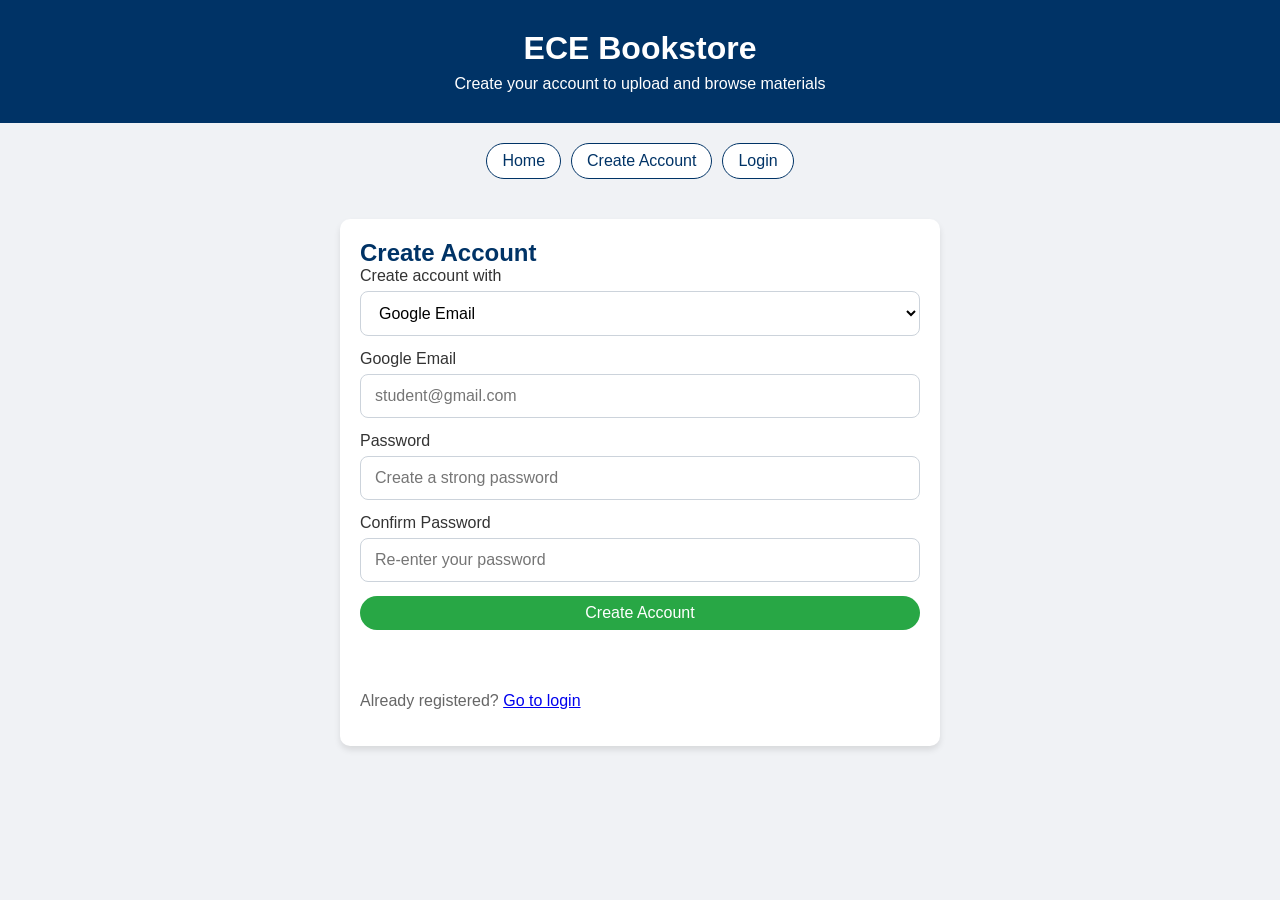
<file: ece-material-site/src/main/webapp/accountcreation.html>
<!DOCTYPE html>
<html lang="en">
<head>
    <meta charset="UTF-8">
    <meta name="viewport" content="width=device-width, initial-scale=1.0">
    <title>Create Account - ECE Bookstore</title>
    <link rel="stylesheet" href="style.css">
</head>
<body>
    <header>
        <h1>ECE Bookstore</h1>
        <p>Create your account to upload and browse materials</p>
    </header>

    <nav>
        <a href="index.html">Home</a>
        <a href="accountcreation.html">Create Account</a>
        <a href="login.html">Login</a>
    </nav>

    <main>
        <section class="panel-card single-column">
            <h2 class="section-title">Create Account</h2>
            <form id="register-form" class="account-form">
                <label>
                    <span>Create account with</span>
                    <select class="form-input" name="identifier_type" id="register-identifier-type" required>
                        <option value="google_email">Google Email</option>
                        <option value="ddu_id">DDU ID</option>
                    </select>
                </label>
                <label>
                    <span id="register-identifier-label">Google Email</span>
                    <input class="form-input" type="text" name="identifier_value" id="register-identifier-value" placeholder="student@gmail.com" required>
                </label>
                <label>
                    <span>Password</span>
                    <input class="form-input" type="password" name="password" placeholder="Create a strong password" required>
                </label>
                <label>
                    <span>Confirm Password</span>
                    <input class="form-input" type="password" name="confirm_password" placeholder="Re-enter your password" required>
                </label>
                <button class="buy-btn" type="submit">Create Account</button>
                <p id="register-status" class="status-text" aria-live="polite"></p>
            </form>
            <p class="footer-note">Already registered? <a href="login.html">Go to login</a></p>
        </section>
    </main>

    <script>
        const registerForm = document.getElementById("register-form");
        const registerStatus = document.getElementById("register-status");
        const registerIdentifierType = document.getElementById("register-identifier-type");
        const registerIdentifierLabel = document.getElementById("register-identifier-label");
        const registerIdentifierValue = document.getElementById("register-identifier-value");

        registerIdentifierType?.addEventListener("change", updateRegisterIdentifierField);
        updateRegisterIdentifierField();

        registerForm?.addEventListener("submit", async (event) => {
            event.preventDefault();
            registerStatus.textContent = "Creating account...";

            const formData = new FormData(registerForm);
            const payload = {
                identifier_type: formData.get("identifier_type"),
                identifier_value: formData.get("identifier_value"),
                password: formData.get("password")
            };

            if (formData.get("password") !== formData.get("confirm_password")) {
                registerStatus.textContent = "Password mismatch.";
                return;
            }

            try {
                const response = await fetch("/api/register", {
                    method: "POST",
                    headers: {
                        "Content-Type": "application/json"
                    },
                    body: JSON.stringify(payload)
                });

                const result = await parseJsonResponse(response);
                if (!response.ok) {
                    throw new Error(result.error || "Registration failed.");
                }

                registerStatus.textContent = "Account created successfully. Redirecting to login...";
                registerForm.reset();
                setTimeout(() => {
                    window.location.assign("login.html");
                }, 900);
            } catch (error) {
                registerStatus.textContent = error.message;
            }
        });

        async function parseJsonResponse(response) {
            const contentType = response.headers.get("Content-Type") || "";
            const bodyText = await response.text();
            if (!contentType.includes("application/json")) {
                throw new Error("Server returned an HTML page instead of JSON. Restart the Java server and open this page from localhost.");
            }
            return JSON.parse(bodyText);
        }

        function updateRegisterIdentifierField() {
            if (registerIdentifierType.value === "ddu_id") {
                registerIdentifierLabel.textContent = "DDU ID";
                registerIdentifierValue.placeholder = "DDU1400001";
            } else {
                registerIdentifierLabel.textContent = "Google Email";
                registerIdentifierValue.placeholder = "student@gmail.com";
            }
        }
    </script>
</body>
</html>
</file>
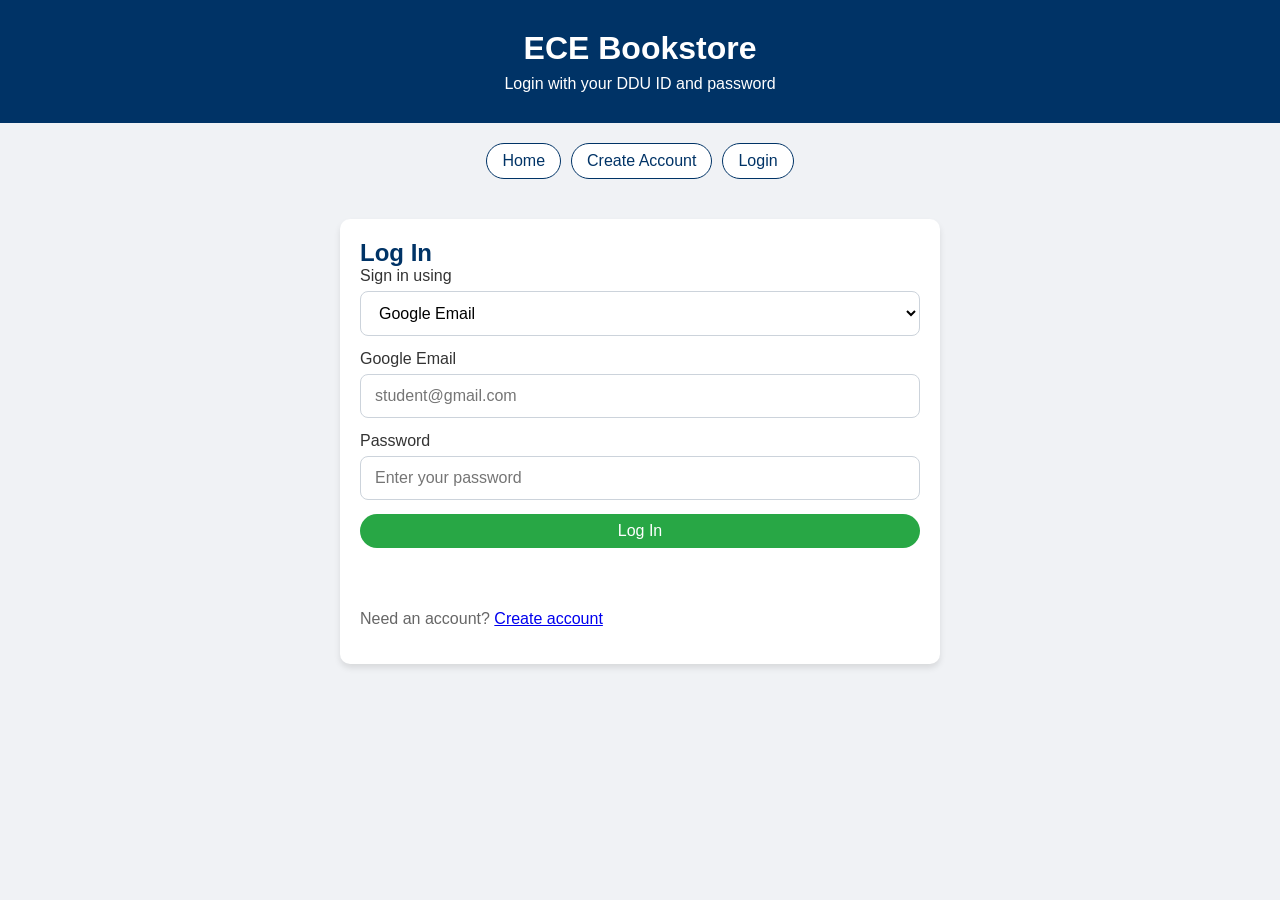
<file: ece-material-site/src/main/webapp/login.html>
<!DOCTYPE html>
<html lang="en">
<head>
    <meta charset="UTF-8">
    <meta name="viewport" content="width=device-width, initial-scale=1.0">
    <title>ECE Bookstore Login</title>
    <link rel="stylesheet" href="style.css">
</head>
<body>
    <header>
        <h1>ECE Bookstore</h1>
        <p>Login with your DDU ID and password</p>
    </header>

    <nav>
        <a href="index.html">Home</a>
        <a href="accountcreation.html">Create Account</a>
        <a href="login.html">Login</a>
    </nav>

    <main>
        <section class="panel-card single-column">
            <h2 class="section-title">Log In</h2>
            <form id="login-form" class="account-form">
                <label>
                    <span>Sign in using</span>
                    <select class="form-input" name="identifier_type" id="login-identifier-type" required>
                        <option value="google_email">Google Email</option>
                        <option value="ddu_id">DDU ID</option>
                    </select>
                </label>
                <label>
                    <span id="login-identifier-label">Google Email</span>
                    <input class="form-input" type="text" name="identifier_value" id="login-identifier-value" placeholder="student@gmail.com" required>
                </label>
                <label>
                    <span>Password</span>
                    <input class="form-input" type="password" name="password" placeholder="Enter your password" required>
                </label>
                <button class="buy-btn" type="submit">Log In</button>
                <p id="login-status" class="status-text" aria-live="polite"></p>
            </form>
            <p class="footer-note">Need an account? <a href="accountcreation.html">Create account</a></p>
        </section>
    </main>

    <script>
        const loginForm = document.getElementById("login-form");
        const loginStatus = document.getElementById("login-status");
        const loginIdentifierType = document.getElementById("login-identifier-type");
        const loginIdentifierLabel = document.getElementById("login-identifier-label");
        const loginIdentifierValue = document.getElementById("login-identifier-value");

        loginIdentifierType?.addEventListener("change", updateLoginIdentifierField);
        updateLoginIdentifierField();

        loginForm?.addEventListener("submit", async (event) => {
            event.preventDefault();
            loginStatus.textContent = "Logging in...";

            const formData = new FormData(loginForm);
            const payload = {
                identifier_value: formData.get("identifier_value"),
                password: formData.get("password")
            };

            try {
                const response = await fetch("/api/login", {
                    method: "POST",
                    headers: {
                        "Content-Type": "application/json"
                    },
                    body: JSON.stringify(payload)
                });

                const result = await parseJsonResponse(response);
                if (!response.ok) {
                    throw new Error(result.error || "Login failed.");
                }

                sessionStorage.setItem("ece_current_user", JSON.stringify(result.user));
                loginStatus.textContent = "Login successful. Redirecting...";
                loginForm.reset();
                window.location.assign("myaccount.html");
            } catch (error) {
                loginStatus.textContent = error.message;
            }
        });

        async function parseJsonResponse(response) {
            const contentType = response.headers.get("Content-Type") || "";
            const bodyText = await response.text();
            if (!contentType.includes("application/json")) {
                throw new Error("Server returned an HTML page instead of JSON. Restart the Java server and open /login.html from localhost.");
            }
            return JSON.parse(bodyText);
        }

        function updateLoginIdentifierField() {
            if (loginIdentifierType.value === "ddu_id") {
                loginIdentifierLabel.textContent = "DDU ID";
                loginIdentifierValue.placeholder = "DDU1400001";
            } else {
                loginIdentifierLabel.textContent = "Google Email";
                loginIdentifierValue.placeholder = "student@gmail.com";
            }
        }
    </script>
</body>
</html>
</file>
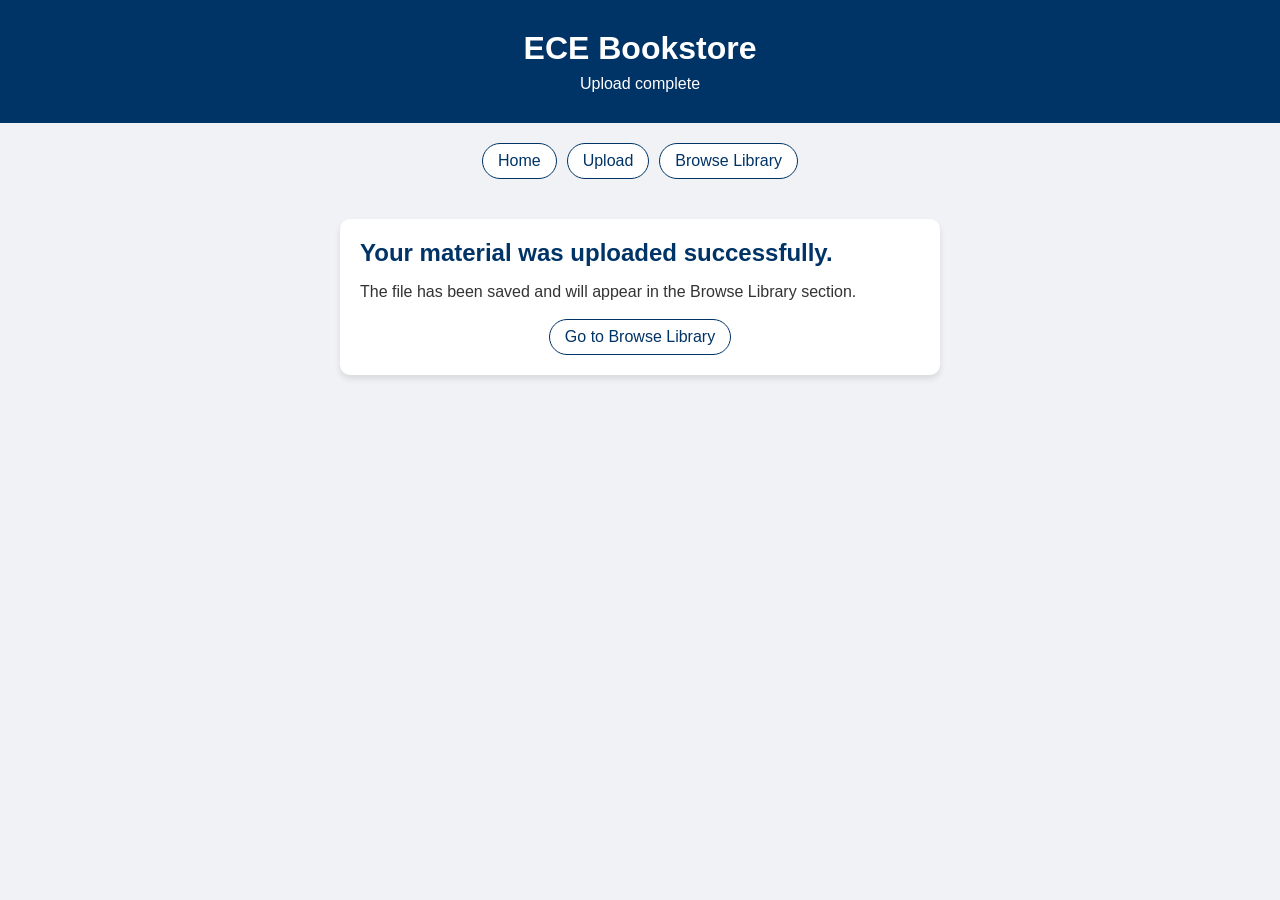
<file: ece-material-site/src/main/webapp/message.html>
<!DOCTYPE html>
<html lang="en">
<head>
    <meta charset="UTF-8">
    <meta name="viewport" content="width=device-width, initial-scale=1.0">
    <title>Upload Complete</title>
    <link rel="stylesheet" href="style.css">
</head>
<body>
    <header>
        <h1>ECE Bookstore</h1>
        <p>Upload complete</p>
    </header>

    <nav>
        <a href="index.html">Home</a>
        <a href="index.html#upload">Upload</a>
        <a href="index.html#library">Browse Library</a>
    </nav>

    <main>
        <section class="panel-card single-column">
            <h2 class="section-title">Your material was uploaded successfully.</h2>
            <p>The file has been saved and will appear in the Browse Library section.</p>
            <div class="button-row">
                <a class="action-btn" href="index.html#library">Go to Browse Library</a>
            </div>
        </section>
    </main>
</body>
</html>
</file>
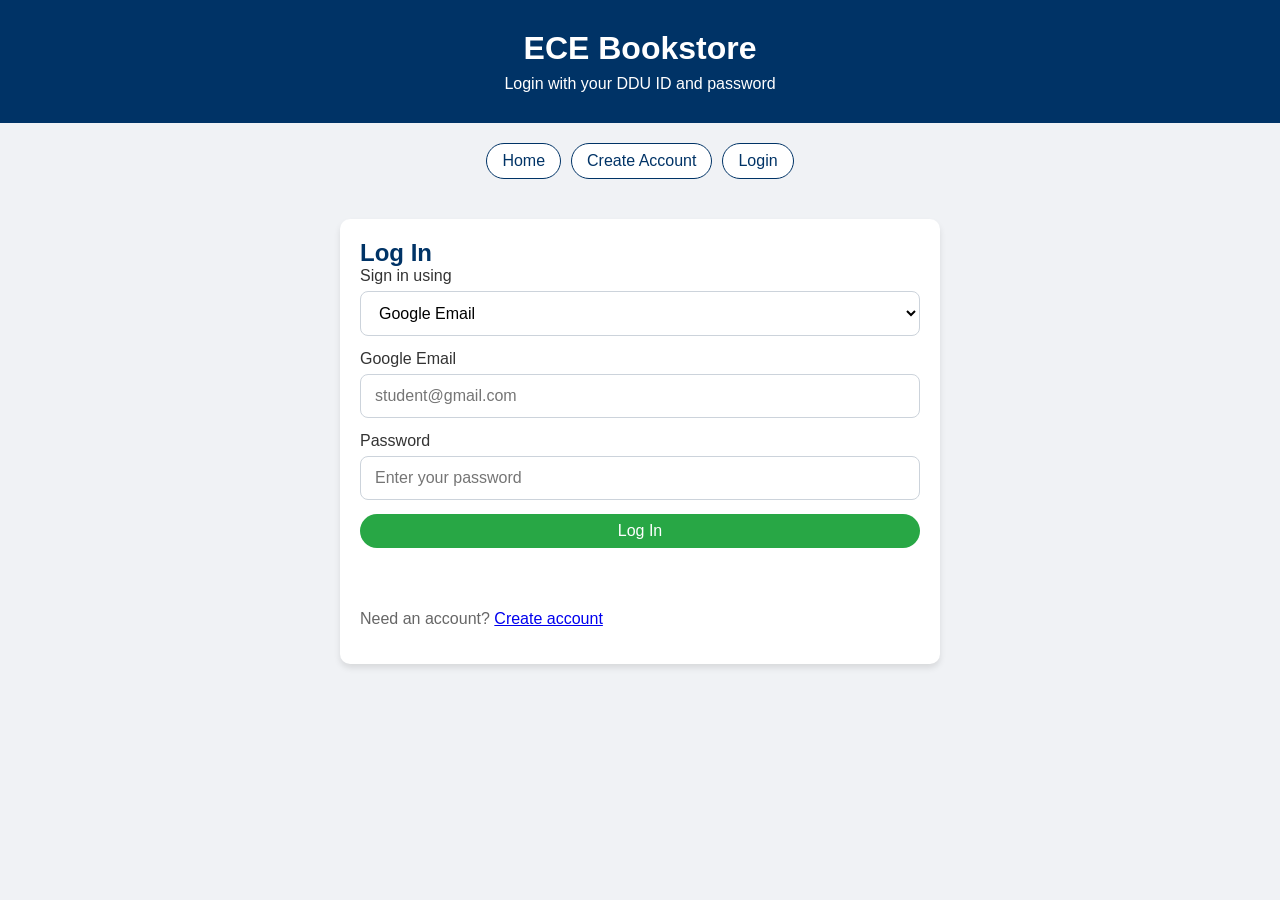
<file: ece-material-site/src/main/webapp/myaccount.html>
<!DOCTYPE html>
<html lang="en">
<head>
    <meta charset="UTF-8">
    <meta name="viewport" content="width=device-width, initial-scale=1.0">
    <title>My Account - ECE Bookstore</title>
    <link rel="stylesheet" href="style.css">
</head>
<body>
    <header>
        <h1>ECE Bookstore</h1>
        <p>Your account details and quick actions</p>
    </header>

    <nav>
        <a href="index.html">Home</a>
        <a href="myaccount.html">My Account</a>
        <a href="privacypolicy.html">Privacy Policy</a>
    </nav>

    <main>
        <section class="panel-card">
            <h2 class="section-title">My Account</h2>
            <div class="profile-shell">
                <div id="profile-avatar" class="profile-avatar" aria-hidden="true"></div>
                <div class="profile-details">
                    <p id="profile-email" class="current-user-text"></p>
                    <p id="profile-ddu" class="current-user-text"></p>
                    <p id="profile-rank" class="current-user-text"></p>
                    <p id="profile-points" class="current-user-text"></p>
                </div>
            </div>
            <div class="button-row">
                <a class="action-btn" href="index.html">Back to Home</a>
                <button id="logout-button" class="buy-btn" type="button">Log Out</button>
            </div>
        </section>
    </main>

    <script>
        const storedUser = sessionStorage.getItem("ece_current_user");
        const logoutButton = document.getElementById("logout-button");
        const avatarElement = document.getElementById("profile-avatar");

        if (!storedUser) {
            window.location.assign("login.html");
        } else {
            const user = JSON.parse(storedUser);
            avatarElement.textContent = chooseAvatar(user);
            document.getElementById("profile-email").textContent = `Google Email: ${displayEmail(user.google_email)}`;
            document.getElementById("profile-ddu").textContent = `DDU ID: ${displayDduId(user.ddu_id)}`;
            document.getElementById("profile-rank").textContent = `Rank: ${user.rank}`;
            document.getElementById("profile-points").textContent = `Points: ${user.points}`;
        }

        logoutButton?.addEventListener("click", () => {
            sessionStorage.removeItem("ece_current_user");
            window.location.assign("login.html");
        });

        function chooseAvatar(user) {
            const avatars = ["📘", "📗", "📙", "📚", "🧠", "⚡", "🛰️", "🔬", "💡", "🧮"];
            const source = `${user.ddu_id}-${user.google_email}`;
            let total = 0;
            for (let index = 0; index < source.length; index += 1) {
                total += source.charCodeAt(index);
            }
            return avatars[total % avatars.length];
        }

        function displayEmail(value) {
            return value.endsWith("@placeholder.ecematerial.local") ? "Not provided" : value;
        }

        function displayDduId(value) {
            return value.startsWith("UNSET-DDU-") ? "Not provided" : value;
        }
    </script>
</body>
</html>
</file>
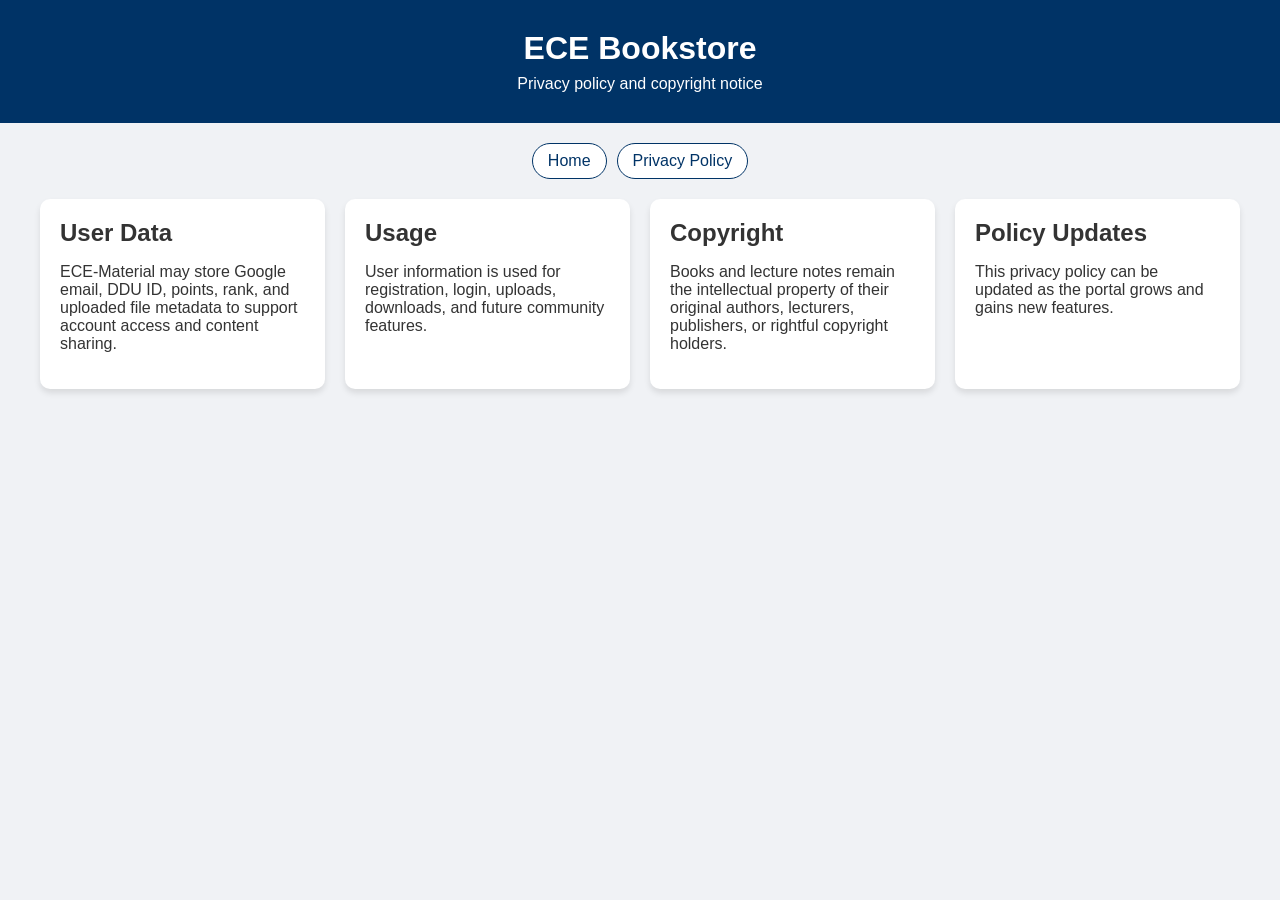
<file: ece-material-site/src/main/webapp/privacypolicy.html>
<!DOCTYPE html>
<html lang="en">
<head>
    <meta charset="UTF-8">
    <meta name="viewport" content="width=device-width, initial-scale=1.0">
    <title>ECE Bookstore Privacy Policy</title>
    <link rel="stylesheet" href="style.css">
</head>
<body>
    <header>
        <h1>ECE Bookstore</h1>
        <p>Privacy policy and copyright notice</p>
    </header>

    <nav>
        <a href="index.html">Home</a>
        <a href="privacypolicy.html">Privacy Policy</a>
    </nav>

    <main class="book-grid">
        <section class="panel-card">
            <h2>User Data</h2>
            <p>ECE-Material may store Google email, DDU ID, points, rank, and uploaded file metadata to support account access and content sharing.</p>
        </section>
        <section class="panel-card">
            <h2>Usage</h2>
            <p>User information is used for registration, login, uploads, downloads, and future community features.</p>
        </section>
        <section class="panel-card">
            <h2>Copyright</h2>
            <p>Books and lecture notes remain the intellectual property of their original authors, lecturers, publishers, or rightful copyright holders.</p>
        </section>
        <section class="panel-card">
            <h2>Policy Updates</h2>
            <p>This privacy policy can be updated as the portal grows and gains new features.</p>
        </section>
    </main>
</body>
</html>
</file>
<file: ece-material-site/src/main/webapp/style.css>
body {
    font-family: "Segoe UI", Arial, sans-serif;
    background-color: #f0f2f5;
    margin: 0;
    color: #333;
    text-align: center;
}

header {
    background-color: #003366;
    color: white;
    padding: 30px 20px;
}

header h1 {
    margin: 0 0 8px;
}

header p {
    margin: 0;
}

nav {
    margin: 20px 0;
    display: flex;
    justify-content: center;
    gap: 10px;
    flex-wrap: wrap;
}

nav a,
nav button,
.action-btn,
.buy-btn {
    margin: 0;
    padding: 8px 15px;
    cursor: pointer;
    border-radius: 20px;
    border: 1px solid #003366;
    background: white;
    color: #003366;
    text-decoration: none;
    font: inherit;
}

nav a:hover,
nav button:hover,
.action-btn:hover,
.buy-btn:hover {
    background: #003366;
    color: white;
}

main {
    max-width: 1200px;
    margin: 0 auto 40px;
    padding: 20px;
}

#book-grid,
.book-grid {
    display: grid;
    grid-template-columns: repeat(auto-fit, minmax(250px, 1fr));
    gap: 20px;
    padding: 0;
}

.book-card,
.panel-card {
    background: white;
    padding: 20px;
    border-radius: 10px;
    box-shadow: 0 4px 6px rgba(0, 0, 0, 0.1);
    transition: 0.3s;
    text-align: left;
}

.book-card:hover,
.panel-card:hover {
    transform: translateY(-6px);
}

.book-cover,
.profile-avatar {
    font-size: 60px;
    margin-bottom: 15px;
    text-align: center;
}

.buy-btn {
    background-color: #28a745;
    color: white;
    border: none;
}

.buy-btn:hover {
    background-color: #218838;
    color: white;
}

.search-bar,
.form-input,
.search-input {
    width: 100%;
    padding: 12px 14px;
    border-radius: 8px;
    border: 1px solid #ccd3db;
    background: white;
    font: inherit;
    box-sizing: border-box;
}

.section-title {
    margin: 30px 0 14px;
    color: #003366;
    text-align: left;
}

.form-stack,
.account-form,
.upload-form {
    display: grid;
    gap: 14px;
}

.form-stack label,
.account-form label,
.upload-form label {
    display: grid;
    gap: 6px;
    text-align: left;
}

.status-text,
.empty-state,
.material-meta,
.selected-file-text,
.upload-progress-text,
.footer-note,
.current-user-text {
    color: #666;
}

.drop-zone {
    min-height: 150px;
    border: 2px dashed #7d93aa;
    border-radius: 10px;
    background: #f8fbff;
    display: grid;
    place-items: center;
    padding: 20px;
    text-align: center;
    cursor: pointer;
}

.drop-zone.drag-active {
    border-color: #003366;
    background: #eef5ff;
}

.file-input {
    display: none;
}

.upload-progress {
    display: grid;
    gap: 8px;
}

.upload-progress-bar {
    width: 100%;
    height: 12px;
    border-radius: 999px;
    overflow: hidden;
    background: #d9e2ec;
}

.upload-progress-fill {
    width: 0;
    height: 100%;
    background: linear-gradient(90deg, #003366, #28a745);
}

.library-actions {
    margin-top: 18px;
    text-align: center;
}

.profile-shell {
    display: grid;
    grid-template-columns: 120px 1fr;
    gap: 20px;
    align-items: center;
}

.profile-avatar {
    width: 120px;
    height: 120px;
    border-radius: 50%;
    background: #eef5ff;
    display: grid;
    place-items: center;
    margin: 0 auto;
}

.profile-details {
    display: grid;
    gap: 8px;
}

.button-row {
    display: flex;
    gap: 10px;
    justify-content: center;
    flex-wrap: wrap;
    margin-top: 18px;
}

.collapsible-head {
    display: flex;
    justify-content: space-between;
    align-items: center;
    gap: 12px;
    margin-bottom: 12px;
}

.collapsible-head h2,
.collapsible-head h3,
.panel-card h2,
.panel-card h3 {
    margin: 0;
}

.single-column {
    max-width: 560px;
    margin: 0 auto;
}

@media (max-width: 700px) {
    .profile-shell {
        grid-template-columns: 1fr;
    }
}
</file>
